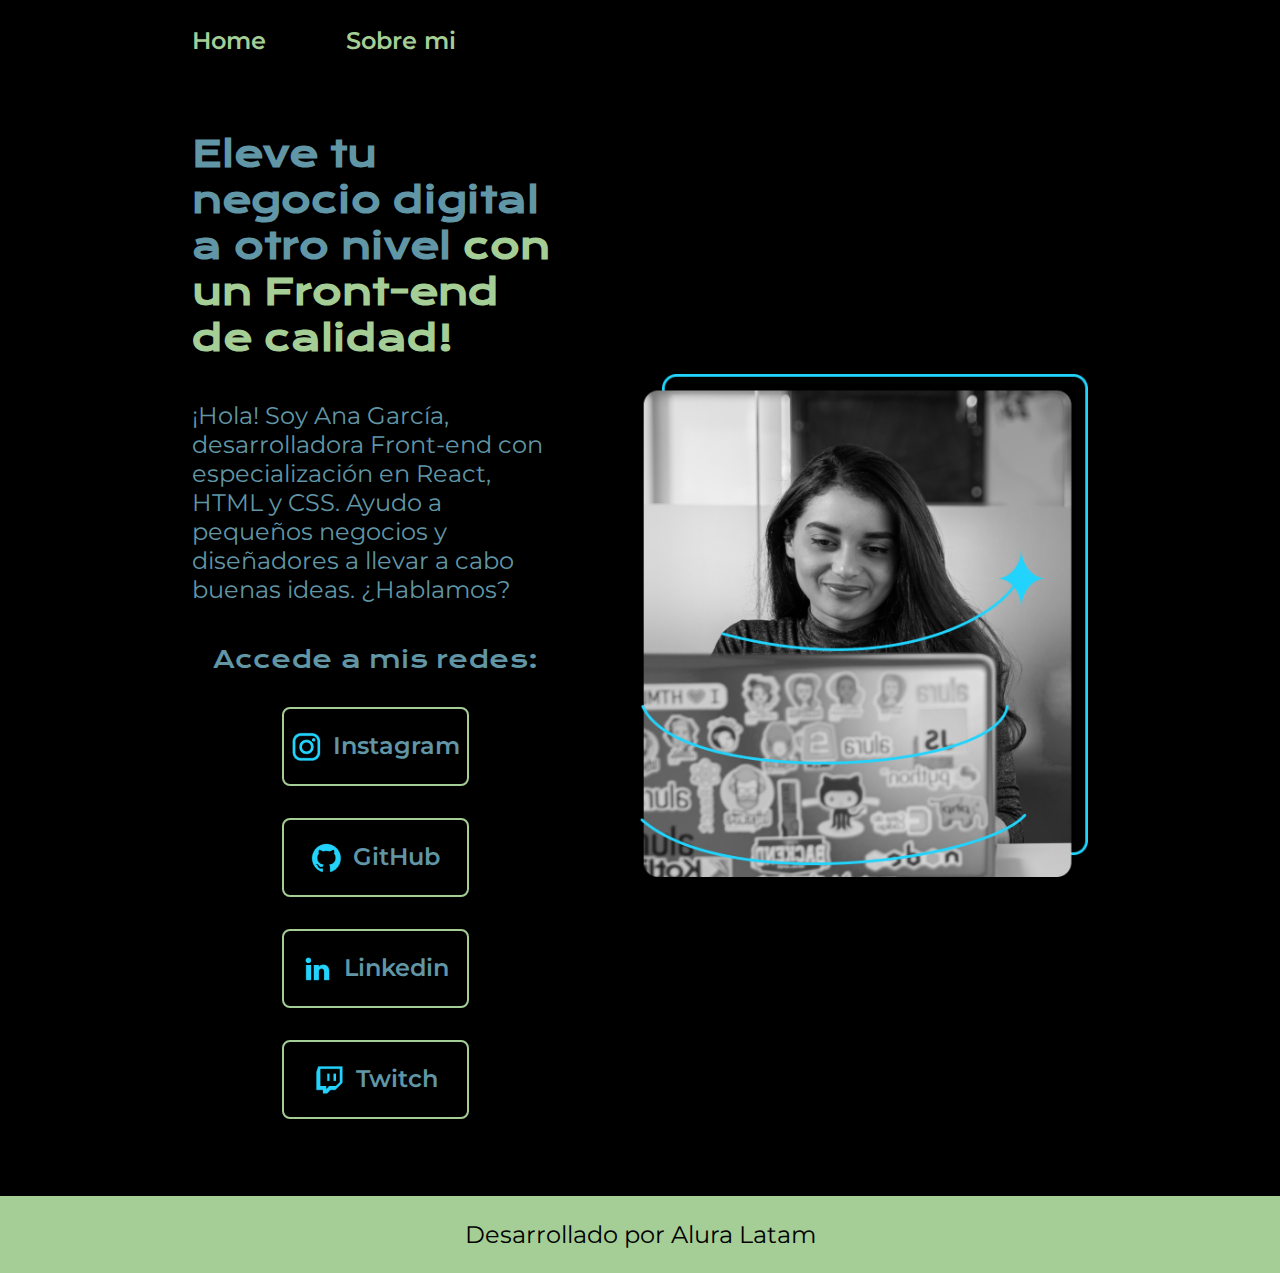
<file: index.html>
<!DOCTYPE html>
<html lang="es-mx">
<head>
    <meta charset="UTF-8"> 
    <meta http-equiv="X-UA-Compatible" content="IE=edge">
    <meta name="viewport" content="width=device-width, initial-scale=1.0">
    <title>Portafolio</title>
    <link rel="stylesheet" href="./styles/style.css">

</head>
<body>
    <header class="header">
        <nav class="header_menu">
<a class="header_menu_link" href="index.html">Home</a>
<a class="header_menu_link" href="about.html">Sobre mi</a>


        </nav>
    </header>
    <main class="presentacion">
        <section class="presentacion__contenido">
            <h1 class="presentacion__contenido__titulo">
                Eleve tu negocio digital a otro nivel 
                <strong class="titulo-destaque">con un Front-end de calidad!
                </strong></h1>
                <p class="presentacion__contenido__texto">¡Hola! Soy Ana García, desarrolladora Front-end con
                    especialización en React, HTML y CSS. Ayudo a pequeños
                    negocios y diseñadores a llevar a cabo buenas ideas.
                    ¿Hablamos?

                </p>
                <div class="presentacion__enlaces">
                    <h2 class="presentacion_enlaces_subtitulo">Accede a mis redes:</h2>
                    <a class="presentacion__enlaces__link" href="https://instagram.com/"> <img src="./assets/instagram.png">Instagram</a>
                    <a class="presentacion__enlaces__link" href="https://github.com/"><img src="./assets/github.png" alt="imagen de github">GitHub</a>
                    <a class="presentacion__enlaces__link" href="https://linkedin.com/in/"><img src="./assets/linkedin.png">Linkedin</a>
                    <a class="presentacion__enlaces__link" href="https://www.twitch.tv/"><img src="./assets/twitch.png">Twitch</a>
                    
                </div>
               
        </section>
            <img class="presentacion__imagen" src="Imagem.png" alt="Foto de Ana García desarrolando un proyecto">
    </main>
    <footer class="footer">
        <p> Desarrollado por Alura Latam</p>
    </footer>
</body>
</html>
</file>
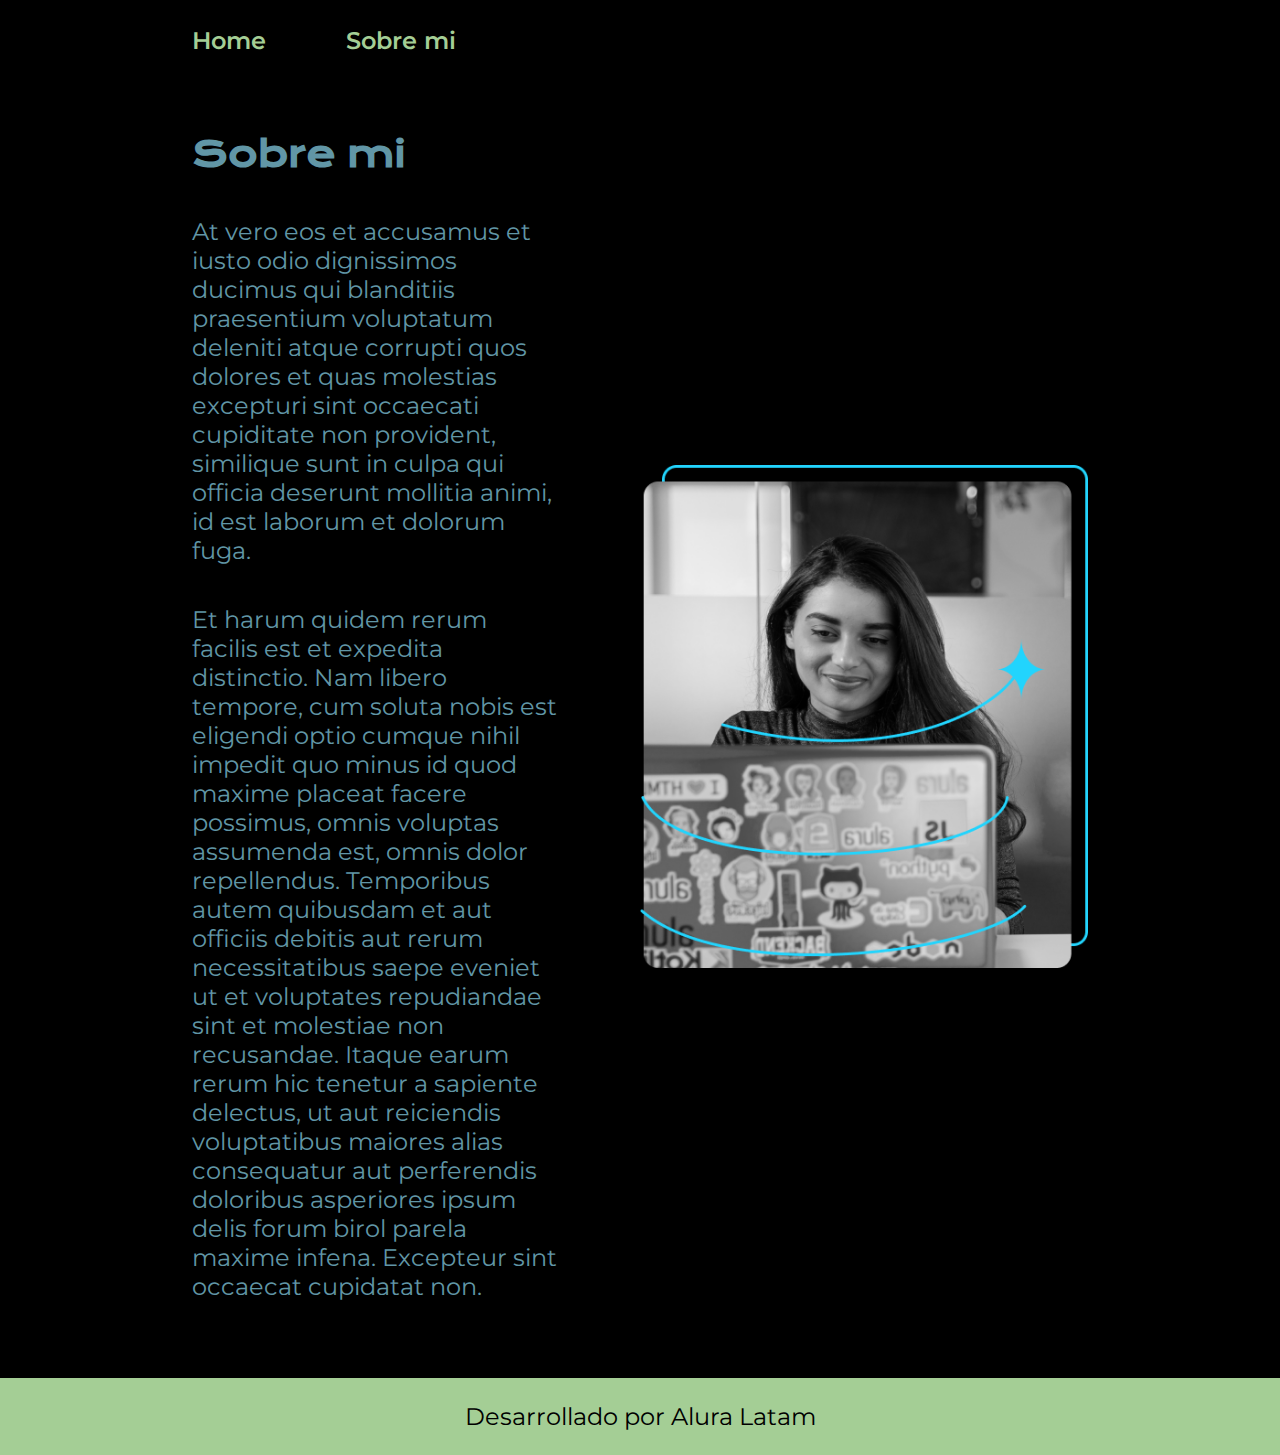
<file: about.html>
<!DOCTYPE html>
<html lang="es-mx">
<head>
    <meta charset="UTF-8">
    <meta name="viewport" content="width=device-width, initial-scale=1.0">
    <title>Sobre mi</title>
    <link rel="stylesheet"href="./styles/style.css">
</head>
<body>
    <header class="header">
        <nav class="header_menu">
<a class="header_menu_link" href="index.html">Home</a>
<a class="header_menu_link" href="about.html">Sobre mi</a>


        </nav>
    </header>
    <main class="presentacion"> 

        <section class="presentacion__contenido">
            <h1 class="presentacion__contenido__titulo">Sobre mi</h1>
            <p class="presentacion__contenido__texto">At vero eos et accusamus et iusto odio dignissimos ducimus qui blanditiis praesentium voluptatum deleniti atque corrupti quos dolores et quas molestias excepturi sint occaecati cupiditate non provident, similique sunt in culpa qui officia deserunt mollitia animi, id est laborum et dolorum fuga.
            </p>
            <p class="presentacion__contenido__texto">Et harum quidem rerum facilis est et expedita distinctio. Nam libero tempore, cum soluta nobis est eligendi optio cumque nihil impedit quo minus id quod maxime placeat facere possimus, omnis voluptas assumenda est, omnis dolor repellendus. Temporibus autem quibusdam et aut officiis debitis aut rerum necessitatibus saepe eveniet ut et voluptates repudiandae sint et molestiae non recusandae. Itaque earum rerum hic tenetur a sapiente delectus, ut aut reiciendis voluptatibus maiores alias consequatur aut perferendis doloribus asperiores ipsum delis forum birol parela maxime infena. Excepteur sint occaecat cupidatat non.
                </p>
        </section>
        <img class="presentacion__imagen" src="Imagem.png" alt="Foto de Ana García desarrolando un proyecto">

    </main>
    <footer class="footer">
        <p> Desarrollado por Alura Latam</p>
    </footer>
</body>
</html>
</file>
<file: styles/style.css>
@import url('https://fonts.googleapis.com/css2?family=Krona+One&family=Montserrat:wght@400;600&display=swap');
:root{
    --color-prmario:#000000 ;
    --color-secundario:#6196A6;
    --color-terciario:#A4CE95;
    --fuente-montserrat:'Montserrat', sans-serif;
    --fuente-krona:'Krona One', sans-serif;
    --color-hover:#272727;
}

* {
    padding: 0;
    margin:0;
}

body{
    
    box-sizing: border-box;
    background-color:var(--color-prmario);
    color: var(--color-secundario);
}
.header{
padding: 2% 0% 0% 15%;
    
}

.header_menu{
display: flex;
gap:80px;


}

.header_menu_link{
font-family: var(--fuente-montserrat);
font-size: 1.5rem;
font-weight: 600;
color:var(--color-terciario);
text-decoration: none;

}
.presentacion {
    padding: 6% 15%;
    display: flex;
    align-items: center;
    justify-content: space-between;
    gap: 82px;
}

.presentacion__contenido{
    width: 50%;
    display: flex;
    flex-direction: column;
    gap: 40px;
}

.presentacion__contenido__titulo{
    font-size: 2.25rem;
    font-family: var(--fuente-krona);
}

.titulo-destaque {
    color:var(--color-terciario) ;
}

.presentacion__contenido__texto{
    font-size: 1.5rem;
    font-family: var(--fuente-montserrat);
}

.presentacion__enlaces{
    display: flex;
    justify-content: space-between;
    flex-direction: column;
    align-items: center;
    gap: 32px;
}
.presentacion_enlaces_subtitulo{
    font-family: var(--fuente-krona);
    font-size: 1.5rem;
    font-weight: 400;
}
.presentacion__enlaces__link{
   
    width:50%;
    text-align: center;
    border-radius: 8px;
    font-size: 1.5rem;
    font-weight: 600;
    padding: 21.5px 0;
    text-decoration: none;
    color:var(--color-secundario);
    font-family: var(--fuente-montserrat);
    border: 2px solid var(--color-terciario);
    display: flex;
    justify-content:center ;
    gap: 10px;

}
.presentacion__enlaces__link:hover{
    background-color:var(--color-hover);
}
.presentacion__imagen{
    width: 50%;
}
.footer{
    background-color:var(--color-terciario);
    padding: 24px;
    color:var(--color-prmario);
    text-align: center;
    font-family: var(--fuente-montserrat);
    font-size: 1.5rem;
    font-weight: 400;
}
@media (max-width:1200px){
    .header{
        padding: 10%;
    }
    .header_menu{
        justify-content: center;
    }
   .presentacion{
        flex-direction: column-reverse;
        padding: 5%;
    }
    .presentacion__contenido{
        width: auto;
    }
}
</file>
